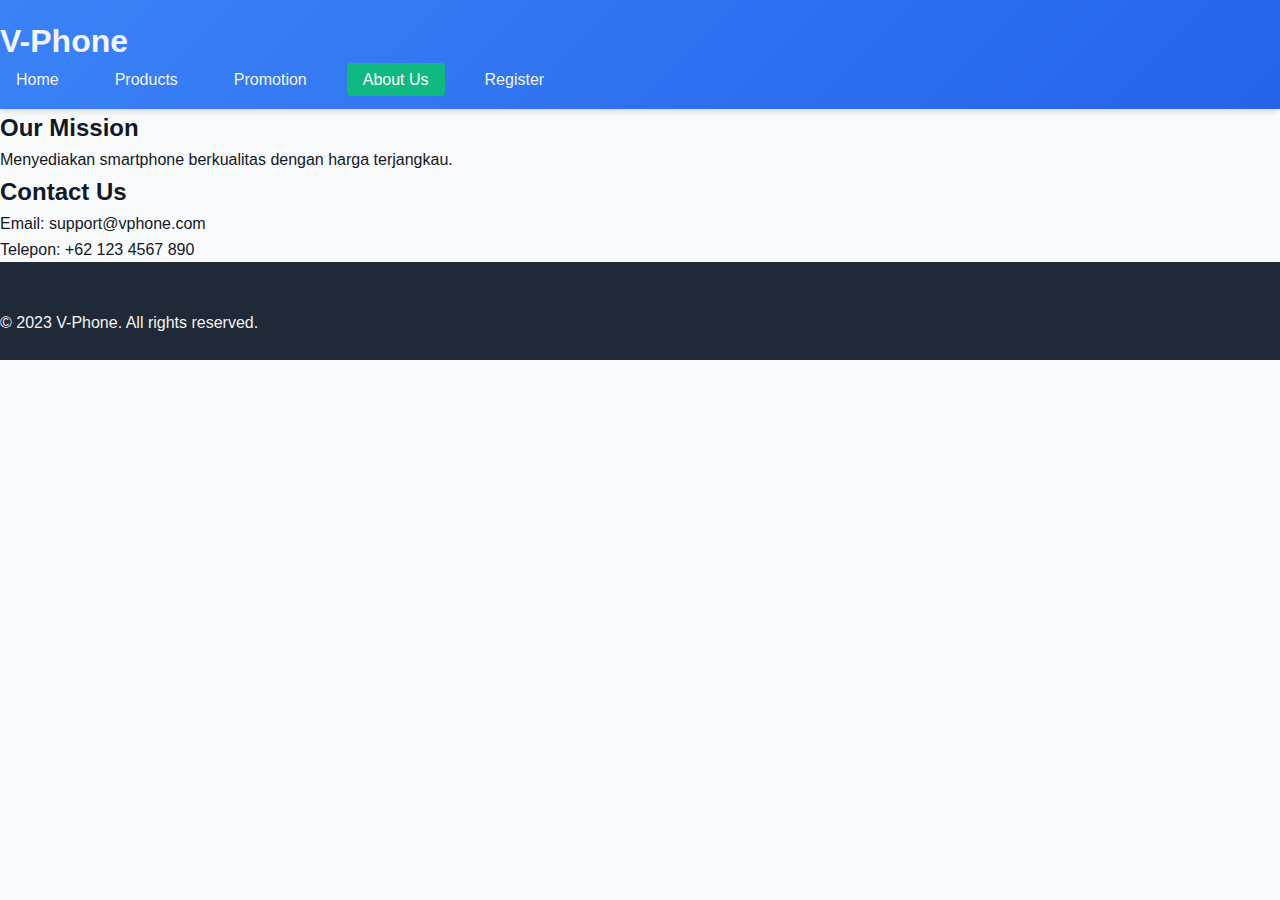
<file: about_us.html>
<!DOCTYPE html>
<html lang="en">
<head>
  <meta charset="UTF-8">
  <meta name="viewport" content="width=device-width, initial-scale=1.0">
  <title>V-Phone - About Us</title>
  <link rel="stylesheet" href="css/style.css">
</head>
<body>
  <header>
    <h1>V-Phone</h1>
    <nav>
      <ul>
        <li><a href="index.html">Home</a></li>
        <li><a href="products.html">Products</a></li>
        <li><a href="promotion.html">Promotion</a></li>
        <li><a href="about.html" class="active">About Us</a></li>
        <li><a href="register.html">Register</a></li>
      </ul>
    </nav>
  </header>

  <main>
    <section class="about-content">
      <h2>Our Mission</h2>
      <p>Menyediakan smartphone berkualitas dengan harga terjangkau.</p>
      
      <h2>Contact Us</h2>
      <p>Email: support@vphone.com</p>
      <p>Telepon: +62 123 4567 890</p>
    </section>
  </main>

  <footer>
    <p>&copy; 2023 V-Phone. All rights reserved.</p>
  </footer>
</body>
</html>
</file>
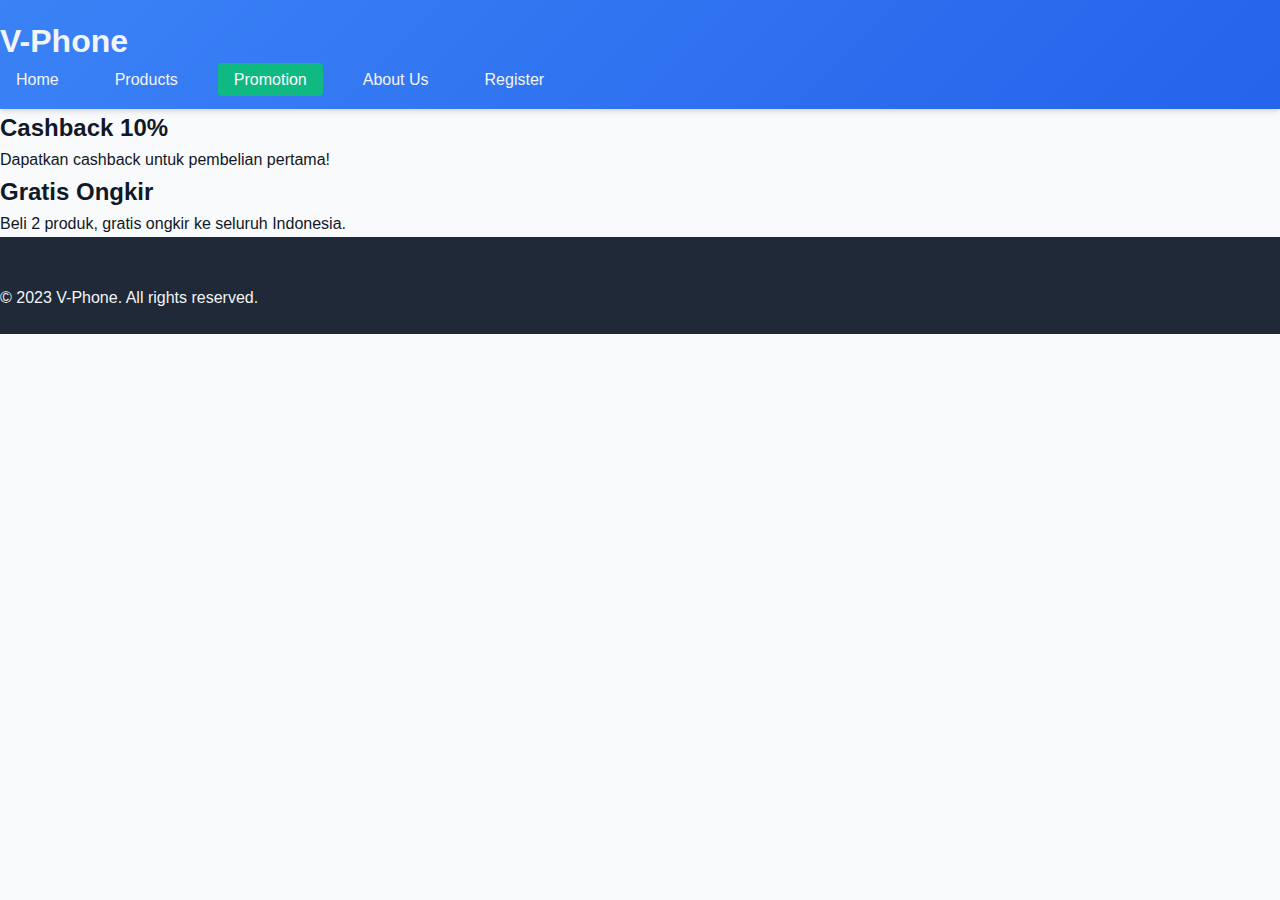
<file: promotion.html>
<!DOCTYPE html>
<html lang="en">
<head>
  <meta charset="UTF-8">
  <meta name="viewport" content="width=device-width, initial-scale=1.0">
  <title>V-Phone - Promotion</title>
  <link rel="stylesheet" href="css/style.css">
</head>
<body>
  <header>
    <h1>V-Phone</h1>
    <nav>
      <ul>
        <li><a href="index.html">Home</a></li>
        <li><a href="products.html">Products</a></li>
        <li><a href="promotion.html" class="active">Promotion</a></li>
        <li><a href="about.html">About Us</a></li>
        <li><a href="register.html">Register</a></li>
      </ul>
    </nav>
  </header>

  <main>
    <section class="promo-cards">
      <div class="promo-card">
        <h2>Cashback 10%</h2>
        <p>Dapatkan cashback untuk pembelian pertama!</p>
      </div>
      <div class="promo-card">
        <h2>Gratis Ongkir</h2>
        <p>Beli 2 produk, gratis ongkir ke seluruh Indonesia.</p>
      </div>
    </section>
  </main>

  <footer>
    <p>&copy; 2023 V-Phone. All rights reserved.</p>
  </footer>
</body>
</html>
</file>
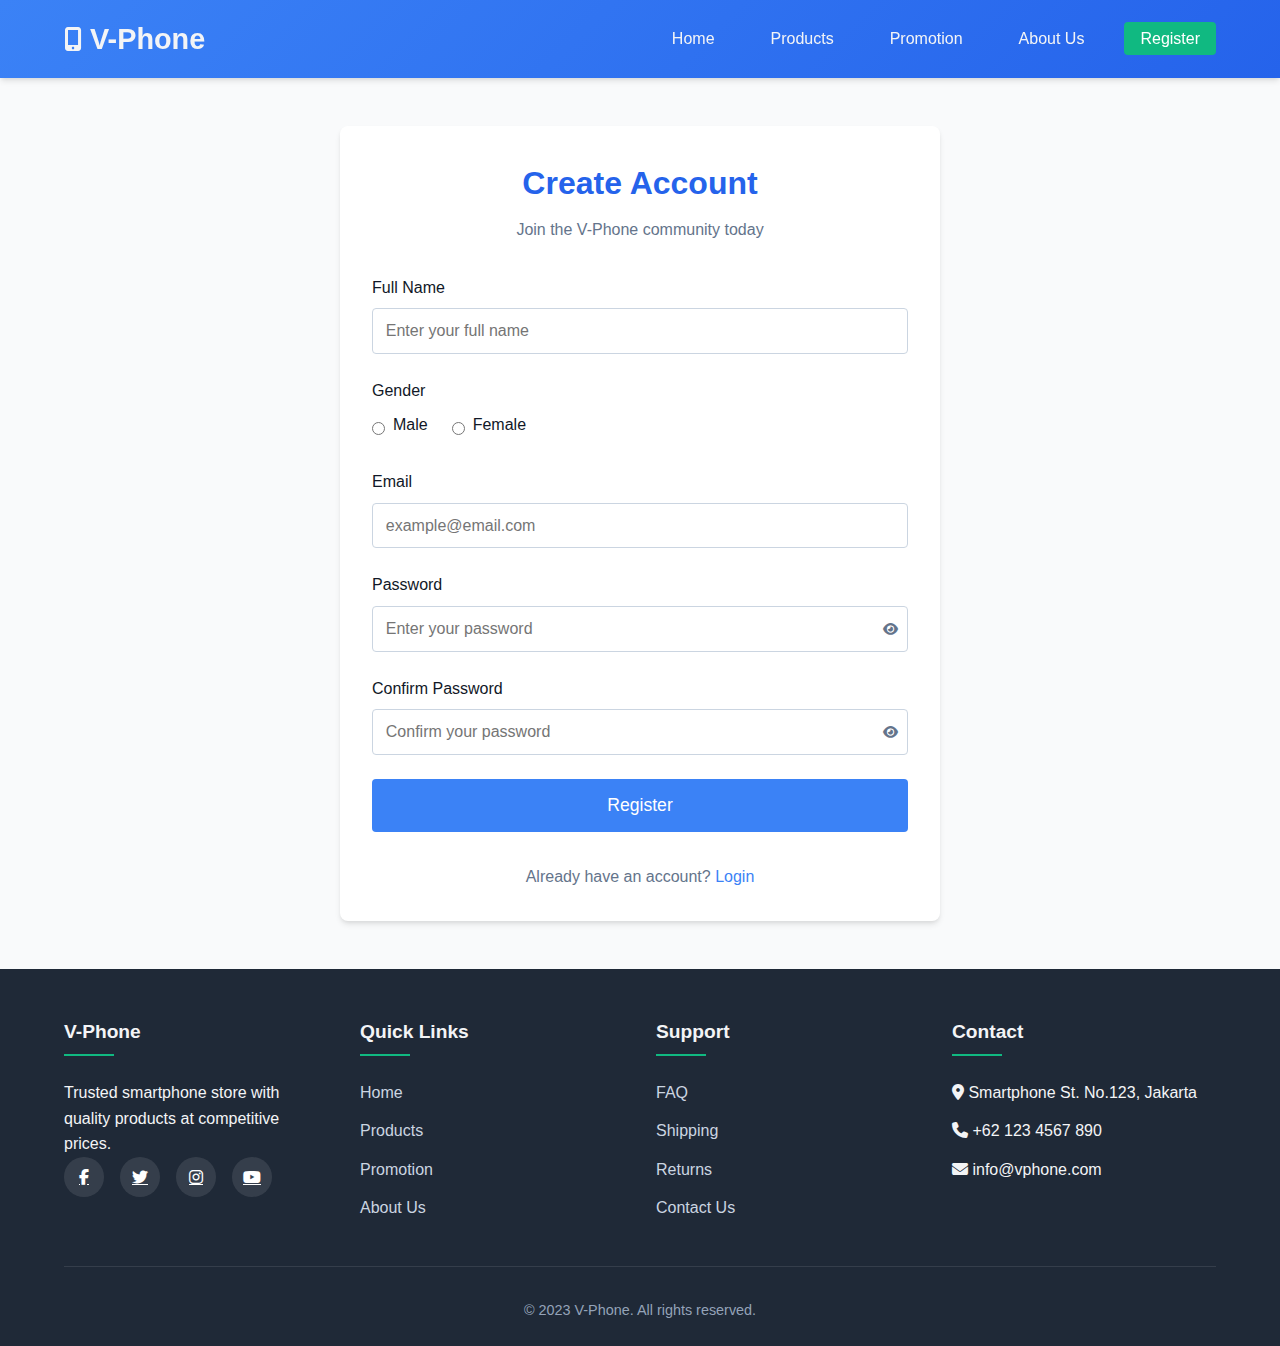
<file: register.html>
<!DOCTYPE html>
<html lang="en">
<head>
  <meta charset="UTF-8">
  <meta name="viewport" content="width=device-width, initial-scale=1.0">
  <title>V-Phone - Register</title>
  <link rel="stylesheet" href="css/style.css">
  <link rel="stylesheet" href="https://cdnjs.cloudflare.com/ajax/libs/font-awesome/6.4.0/css/all.min.css">
  <style>
    /* Additional styles for the registration page */
    .register-container {
      width: 90%;
      max-width: 600px;
      margin: 3rem auto;
      background-color: white;
      border-radius: 8px;
      box-shadow: var(--shadow);
      padding: 2rem;
    }

    .register-header {
      text-align: center;
      margin-bottom: 2rem;
    }

    .register-header h2 {
      color: var(--primary-dark);
      font-size: 2rem;
      margin-bottom: 0.5rem;
    }

    .register-header p {
      color: #64748b;
    }

    .form-group {
      margin-bottom: 1.5rem;
    }

    .form-group label {
      display: block;
      margin-bottom: 0.5rem;
      font-weight: 500;
      color: var(--text-dark);
    }

    .form-group input {
      width: 100%;
      padding: 0.8rem;
      border: 1px solid #cbd5e1;
      border-radius: 4px;
      font-size: 1rem;
      transition: border-color 0.3s;
    }

    .form-group input:focus {
      outline: none;
      border-color: var(--primary-color);
      box-shadow: 0 0 0 3px rgba(59, 130, 246, 0.1);
    }

    .gender-options {
      display: flex;
      gap: 1.5rem;
      margin-top: 0.5rem;
    }

    .gender-option {
      display: flex;
      align-items: center;
      gap: 0.5rem;
    }

    .gender-option input[type="radio"] {
      width: auto;
    }

    .password-field {
      position: relative;
    }

    .password-toggle {
      position: absolute;
      right: 10px;
      top: 50%;
      transform: translateY(-50%);
      background: none;
      border: none;
      color: #64748b;
      cursor: pointer;
    }

    .register-btn {
      display: block;
      width: 100%;
      padding: 1rem;
      background-color: var(--primary-color);
      color: white;
      border: none;
      border-radius: 4px;
      font-size: 1.1rem;
      font-weight: 500;
      cursor: pointer;
      transition: all 0.3s ease;
      margin-top: 1.5rem;
    }

    .register-btn:hover {
      background-color: var(--primary-dark);
      transform: translateY(-2px);
    }

    .form-footer {
      text-align: center;
      margin-top: 2rem;
      color: #64748b;
    }

    .form-footer a {
      color: var(--primary-color);
      text-decoration: none;
      font-weight: 500;
    }

    .form-footer a:hover {
      text-decoration: underline;
    }

    .error-message {
      color: #dc2626;
      font-size: 0.85rem;
      margin-top: 0.5rem;
      display: none;
    }

    .input-error {
      border-color: #dc2626 !important;
    }

    .input-success {
      border-color: var(--secondary-color) !important;
    }

    .success-icon, .error-icon {
      position: absolute;
      right: 10px;
      top: 50%;
      transform: translateY(-50%);
      display: none;
    }

    .success-icon {
      color: var(--secondary-color);
    }

    .error-icon {
      color: #dc2626;
    }

    .form-field {
      position: relative;
    }

    @media screen and (max-width: 480px) {
      .register-container {
        padding: 1.5rem;
      }
    }
  </style>
</head>
<body>
  <header>
    <div class="container header-content">
      <div class="logo">
        <i class="fas fa-mobile-alt"></i>
        <span>V-Phone</span>
      </div>
      <button class="mobile-menu-btn">
        <i class="fas fa-bars"></i>
      </button>
      <nav>
        <ul>
          <li><a href="index.html">Home</a></li>
          <li><a href="products.html">Products</a></li>
          <li><a href="promotion.html">Promotion</a></li>
          <li><a href="about.html">About Us</a></li>
          <li><a href="register.html" class="active">Register</a></li>
        </ul>
      </nav>
    </div>
  </header>

  <main>
    <div class="container">
      <div class="register-container">
        <div class="register-header">
          <h2>Create Account</h2>
          <p>Join the V-Phone community today</p>
        </div>
        
        <form id="register-form">
          <div class="form-group">
            <label for="name">Full Name</label>
            <div class="form-field">
              <input type="text" id="name" placeholder="Enter your full name" required>
              <i class="fas fa-check success-icon"></i>
              <i class="fas fa-times error-icon"></i>
            </div>
            <div class="error-message" id="name-error">Name cannot be empty</div>
          </div>
          
          <div class="form-group">
            <label>Gender</label>
            <div class="gender-options">
              <div class="gender-option">
                <input type="radio" id="male" name="gender" value="male" required>
                <label for="male">Male</label>
              </div>
              <div class="gender-option">
                <input type="radio" id="female" name="gender" value="female">
                <label for="female">Female</label>
              </div>
            </div>
            <div class="error-message" id="gender-error">Please select a gender</div>
          </div>
          
          <div class="form-group">
            <label for="email">Email</label>
            <div class="form-field">
              <input type="email" id="email" placeholder="example@email.com" required>
              <i class="fas fa-check success-icon"></i>
              <i class="fas fa-times error-icon"></i>
            </div>
            <div class="error-message" id="email-error">Please enter a valid email</div>
          </div>
          
          <div class="form-group">
            <label for="password">Password</label>
            <div class="form-field password-field">
              <input type="password" id="password" placeholder="Enter your password" minlength="8" required>
              <button type="button" class="password-toggle" id="toggle-password">
                <i class="fas fa-eye"></i>
              </button>
              <i class="fas fa-check success-icon"></i>
              <i class="fas fa-times error-icon"></i>
            </div>
            <div class="error-message" id="password-error">Password must be at least 8 characters</div>
          </div>
          
          <div class="form-group">
            <label for="confirm-password">Confirm Password</label>
            <div class="form-field password-field">
              <input type="password" id="confirm-password" placeholder="Confirm your password" required>
              <button type="button" class="password-toggle" id="toggle-confirm-password">
                <i class="fas fa-eye"></i>
              </button>
              <i class="fas fa-check success-icon"></i>
              <i class="fas fa-times error-icon"></i>
            </div>
            <div class="error-message" id="confirm-password-error">Passwords do not match</div>
          </div>
          
          <button type="submit" class="register-btn">Register</button>
          
          <div class="form-footer">
            <p>Already have an account? <a href="login.html">Login</a></p>
          </div>
        </form>
      </div>
    </div>
  </main>

  <footer>
    <div class="container">
      <div class="footer-content">
        <div class="footer-column">
          <h3>V-Phone</h3>
          <p>Trusted smartphone store with quality products at competitive prices.</p>
          <div class="social-links">
            <a href="#"><i class="fab fa-facebook-f"></i></a>
            <a href="#"><i class="fab fa-twitter"></i></a>
            <a href="#"><i class="fab fa-instagram"></i></a>
            <a href="#"><i class="fab fa-youtube"></i></a>
          </div>
        </div>
        <div class="footer-column">
          <h3>Quick Links</h3>
          <ul class="footer-links">
            <li><a href="index.html">Home</a></li>
            <li><a href="products.html">Products</a></li>
            <li><a href="promotion.html">Promotion</a></li>
            <li><a href="about.html">About Us</a></li>
          </ul>
        </div>
        <div class="footer-column">
          <h3>Support</h3>
          <ul class="footer-links">
            <li><a href="#">FAQ</a></li>
            <li><a href="#">Shipping</a></li>
            <li><a href="#">Returns</a></li>
            <li><a href="#">Contact Us</a></li>
          </ul>
        </div>
        <div class="footer-column">
          <h3>Contact</h3>
          <ul class="footer-links">
            <li><i class="fas fa-map-marker-alt"></i> Smartphone St. No.123, Jakarta</li>
            <li><i class="fas fa-phone"></i> +62 123 4567 890</li>
            <li><i class="fas fa-envelope"></i> info@vphone.com</li>
          </ul>
        </div>
      </div>
      <div class="footer-bottom">
        <p>&copy; 2023 V-Phone. All rights reserved.</p>
      </div>
    </div>
  </footer>

  <script>
    // Mobile menu toggle
    const mobileMenuBtn = document.querySelector('.mobile-menu-btn');
    const nav = document.querySelector('nav');
    
    if (mobileMenuBtn) {
      mobileMenuBtn.addEventListener('click', () => {
        nav.classList.toggle('open');
      });
    }

    // Password visibility toggle
    const togglePassword = document.getElementById('toggle-password');
    const toggleConfirmPassword = document.getElementById('toggle-confirm-password');
    const passwordInput = document.getElementById('password');
    const confirmPasswordInput = document.getElementById('confirm-password');
    
    togglePassword.addEventListener('click', function() {
      const type = passwordInput.getAttribute('type') === 'password' ? 'text' : 'password';
      passwordInput.setAttribute('type', type);
      this.querySelector('i').classList.toggle('fa-eye');
      this.querySelector('i').classList.toggle('fa-eye-slash');
    });
    
    toggleConfirmPassword.addEventListener('click', function() {
      const type = confirmPasswordInput.getAttribute('type') === 'password' ? 'text' : 'password';
      confirmPasswordInput.setAttribute('type', type);
      this.querySelector('i').classList.toggle('fa-eye');
      this.querySelector('i').classList.toggle('fa-eye-slash');
    });

    // Form validation
    const form = document.getElementById('register-form');
    const nameInput = document.getElementById('name');
    const emailInput = document.getElementById('email');
    const genderInputs = document.querySelectorAll('input[name="gender"]');
    
    // Show error message
    function showError(input, message) {
      const formField = input.parentElement;
      const errorDisplay = formField.nextElementSibling;
      
      // Add error classes
      input.classList.add('input-error');
      input.classList.remove('input-success');
      
      // Show error icon
      if (formField.querySelector('.error-icon')) {
        formField.querySelector('.error-icon').style.display = 'block';
        formField.querySelector('.success-icon').style.display = 'none';
      }
      
      // Show error message
      errorDisplay.textContent = message;
      errorDisplay.style.display = 'block';
      
      return false;
    }
    
    // Show success 
    function showSuccess(input) {
      const formField = input.parentElement;
      const errorDisplay = formField.nextElementSibling;
      
      // Add success classes
      input.classList.remove('input-error');
      input.classList.add('input-success');
      
      // Show success icon
      if (formField.querySelector('.success-icon')) {
        formField.querySelector('.success-icon').style.display = 'block';
        formField.querySelector('.error-icon').style.display = 'none';
      }
      
      // Hide error message
      errorDisplay.style.display = 'none';
      
      return true;
    }
    
    // Check if email is valid
    function isValidEmail(email) {
      const re = /^(([^<>()\[\]\\.,;:\s@"]+(\.[^<>()\[\]\\.,;:\s@"]+)*)|(".+"))@((\[[0-9]{1,3}\.[0-9]{1,3}\.[0-9]{1,3}\.[0-9]{1,3}])|(([a-zA-Z\-0-9]+\.)+[a-zA-Z]{2,}))$/;
      return re.test(String(email).toLowerCase());
    }
    
    // Check name
    function checkName() {
      let valid = false;
      const name = nameInput.value.trim();
      
      if (name === '') {
        showError(nameInput, 'Name cannot be empty');
      } else if (name.length < 3) {
        showError(nameInput, 'Name must be at least 3 characters');
      } else {
        showSuccess(nameInput);
        valid = true;
      }
      
      return valid;
    }
    
    // Check email
    function checkEmail() {
      let valid = false;
      const email = emailInput.value.trim();
      
      if (email === '') {
        showError(emailInput, 'Email cannot be empty');
      } else if (!isValidEmail(email)) {
        showError(emailInput, 'Please enter a valid email format');
      } else {
        showSuccess(emailInput);
        valid = true;
      }
      
      return valid;
    }
    
    // Check gender
    function checkGender() {
      let valid = false;
      const genderError = document.getElementById('gender-error');
      
      // Check if any gender is selected
      for (const genderInput of genderInputs) {
        if (genderInput.checked) {
          valid = true;
          break;
        }
      }
      
      if (!valid) {
        genderError.style.display = 'block';
      } else {
        genderError.style.display = 'none';
      }
      
      return valid;
    }
    
    // Check password
    function checkPassword() {
      let valid = false;
      const password = passwordInput.value.trim();
      
      if (password === '') {
        showError(passwordInput, 'Password cannot be empty');
      } else if (password.length < 8) {
        showError(passwordInput, 'Password must be at least 8 characters');
      } else {
        showSuccess(passwordInput);
        valid = true;
      }
      
      return valid;
    }
    
    // Check password confirmation
    function checkConfirmPassword() {
      let valid = false;
      const password = passwordInput.value.trim();
      const confirmPassword = confirmPasswordInput.value.trim();
      
      if (confirmPassword === '') {
        showError(confirmPasswordInput, 'Confirm password cannot be empty');
      } else if (confirmPassword !== password) {
        showError(confirmPasswordInput, 'Passwords do not match');
      } else {
        showSuccess(confirmPasswordInput);
        valid = true;
      }
      
      return valid;
    }
    
    // Add event listeners for real-time validation
    nameInput.addEventListener('blur', checkName);
    emailInput.addEventListener('blur', checkEmail);
    passwordInput.addEventListener('blur', checkPassword);
    confirmPasswordInput.addEventListener('blur', checkConfirmPassword);
    
    // For gender, we'll check on form submit
    genderInputs.forEach(input => {
      input.addEventListener('change', checkGender);
    });
    
    // Form submit event
    form.addEventListener('submit', function(e) {
      e.preventDefault();
      
      // Validate all fields
      let isNameValid = checkName(),
          isEmailValid = checkEmail(),
          isGenderValid = checkGender(),
          isPasswordValid = checkPassword(),
          isConfirmPasswordValid = checkConfirmPassword();
      
      let isFormValid = isNameValid && 
                        isEmailValid && 
                        isGenderValid && 
                        isPasswordValid && 
                        isConfirmPasswordValid;
      
      // If all validations pass
      if (isFormValid) {
        // Here you'd typically submit the form to your server
        alert('Registration successful! Thank you for signing up.');
        form.reset();
        
        // Reset success indicators
        const successInputs = document.querySelectorAll('.input-success');
        successInputs.forEach(input => {
          input.classList.remove('input-success');
        });
        
        const successIcons = document.querySelectorAll('.success-icon');
        successIcons.forEach(icon => {
          icon.style.display = 'none';
        });
      }
    });
  </script>
</body>
</html>
</file>
<file: css/style.css>
:root {
  --primary-color: #3b82f6;
  --primary-dark: #2563eb;
  --secondary-color: #10b981;
  --accent-color: #f59e0b;
  --dark-bg: #1f2937;
  --light-bg: #f9fafb;
  --text-dark: #111827;
  --text-light: #f3f4f6;
  --shadow: 0 4px 6px -1px rgba(0, 0, 0, 0.1),
    0 2px 4px -1px rgba(0, 0, 0, 0.06);
}

* {
  margin: 0;
  padding: 0;
  box-sizing: border-box;
}

body {
  font-family: "Segoe UI", Roboto, "Helvetica Neue", Arial, sans-serif;
  background-color: var(--light-bg);
  color: var(--text-dark);
  line-height: 1.6;
}

.container {
  width: 90%;
  max-width: 1200px;
  margin: 0 auto;
}

header {
  background: linear-gradient(
    135deg,
    var(--primary-color),
    var(--primary-dark)
  );
  color: var(--text-light);
  padding: 1rem 0;
  box-shadow: var(--shadow);
  position: sticky;
  top: 0;
  z-index: 100;
}

.header-content {
  display: flex;
  justify-content: space-between;
  align-items: center;
}

.logo {
  display: flex;
  align-items: center;
  gap: 0.5rem;
  font-size: 1.8rem;
  font-weight: 700;
}

.logo i {
  font-size: 1.5rem;
}

nav ul {
  list-style: none;
  display: flex;
  gap: 1.5rem;
}

nav a {
  color: var(--text-light);
  text-decoration: none;
  font-weight: 500;
  font-size: 1rem;
  padding: 0.5rem 1rem;
  border-radius: 4px;
  transition: all 0.3s ease;
}

nav a:hover {
  background-color: rgba(255, 255, 255, 0.1);
}

nav a.active {
  background-color: var(--secondary-color);
  color: white;
}

.mobile-menu-btn {
  display: none;
  background: none;
  border: none;
  color: white;
  font-size: 1.5rem;
  cursor: pointer;
}

.slider {
  position: relative;
  height: 500px;
  overflow: hidden;
  margin-bottom: 3rem;
  border-radius: 0 0 10px 10px;
  box-shadow: var(--shadow);
}

.slide {
  position: absolute;
  top: 0;
  left: 0;
  width: 100%;
  height: 100%;
  background-size: cover;
  background-position: center;
  opacity: 0;
  transition: opacity 1s ease-in-out;
  display: flex;
  align-items: center;
  justify-content: flex-start;
  padding-left: 10%;
}

.slide.active {
  opacity: 1;
}

.slide:nth-child(1) {
  background-image: linear-gradient(rgba(0, 0, 0, 0.5), rgba(0, 0, 0, 0.5)),
    url("../assets/img/w273.png");
  background-size: contain;
  background-position: center;
}

.slide:nth-child(2) {
  background-image: linear-gradient(rgba(0, 0, 0, 0.5), rgba(0, 0, 0, 0.5)),
    url("../assets/img/w273 (1).png");
  background-size: contain;
  background-position: center;
}

.slide:nth-child(3) {
  background-image: linear-gradient(rgba(0, 0, 0, 0.5), rgba(0, 0, 0, 0.5)),
    url("../assets/img/w273 (2).png");
  background-size: contain;
  background-position: center;
}

.slide-content {
  max-width: 600px;
  color: white;
  text-shadow: 1px 1px 3px rgba(0, 0, 0, 0.5);
}

.slide-content h2 {
  font-size: 2.5rem;
  margin-bottom: 1rem;
}

.slide-content p {
  font-size: 1.2rem;
  margin-bottom: 2rem;
}

.btn {
  display: inline-block;
  padding: 0.8rem 1.5rem;
  background-color: var(--secondary-color);
  color: white;
  text-decoration: none;
  border-radius: 4px;
  transition: all 0.3s ease;
  font-weight: 500;
}

.btn:hover {
  background-color: #0ea271;
  transform: translateY(-2px);
}

.slider-controls {
  position: absolute;
  bottom: 20px;
  left: 0;
  width: 100%;
  display: flex;
  justify-content: center;
  gap: 10px;
}

.slider-dot {
  width: 12px;
  height: 12px;
  border-radius: 50%;
  background-color: rgba(255, 255, 255, 0.5);
  cursor: pointer;
  transition: all 0.3s ease;
}

.slider-dot.active {
  background-color: white;
}

.section-title {
  text-align: center;
  margin-bottom: 2rem;
  position: relative;
  font-size: 2rem;
  color: var(--primary-dark);
}

.section-title::after {
  content: "";
  position: absolute;
  bottom: -10px;
  left: 50%;
  transform: translateX(-50%);
  width: 100px;
  height: 3px;
  background-color: var(--secondary-color);
}

.products {
  display: grid;
  grid-template-columns: repeat(auto-fill, minmax(280px, 1fr));
  gap: 2rem;
  margin-bottom: 3rem;
}

.product-card {
  background-color: white;
  border-radius: 8px;
  overflow: hidden;
  box-shadow: var(--shadow);
  transition: transform 0.3s ease;
}

.product-card:hover {
  transform: translateY(-5px);
}

.product-img {
  height: 200px;
  background-color: #f3f4f6;
  overflow: hidden;
}

.product-img img {
  width: 100%;
  height: 100%;
  object-fit: contain;
  transition: transform 0.5s ease;
}

.product-card:hover .product-img img {
  transform: scale(1.05);
}

.product-info {
  padding: 1.5rem;
}

.product-title {
  font-size: 1.2rem;
  margin-bottom: 0.5rem;
  color: var(--text-dark);
}

.product-price {
  font-size: 1.3rem;
  font-weight: 700;
  color: var(--primary-dark);
  margin-bottom: 1rem;
}

.product-rating {
  color: var(--accent-color);
  margin-bottom: 1rem;
}

.product-btn {
  display: block;
  width: 100%;
  padding: 0.8rem;
  background-color: var(--primary-color);
  color: white;
  text-align: center;
  text-decoration: none;
  border-radius: 4px;
  transition: all 0.3s ease;
}

.product-btn:hover {
  background-color: var(--primary-dark);
}

.features {
  padding: 4rem 0;
  background-color: #edf2f7;
}

.features-grid {
  display: grid;
  grid-template-columns: repeat(auto-fit, minmax(250px, 1fr));
  gap: 2rem;
}

.feature-card {
  background-color: white;
  border-radius: 8px;
  padding: 2rem;
  text-align: center;
  box-shadow: var(--shadow);
}

.feature-icon {
  font-size: 2.5rem;
  color: var(--primary-color);
  margin-bottom: 1rem;
}

.feature-title {
  font-size: 1.2rem;
  margin-bottom: 1rem;
  color: var(--text-dark);
}

/* Newsletter */
.newsletter {
  padding: 4rem 0;
  background-color: var(--dark-bg);
  color: var(--text-light);
  text-align: center;
}

.newsletter h2 {
  margin-bottom: 1rem;
  font-size: 1.8rem;
}

.newsletter p {
  margin-bottom: 2rem;
  max-width: 600px;
  margin-left: auto;
  margin-right: auto;
}

.newsletter-form {
  display: flex;
  max-width: 500px;
  margin: 0 auto;
}

.newsletter-form input {
  flex-grow: 1;
  padding: 0.8rem;
  border: none;
  border-radius: 4px 0 0 4px;
}

.newsletter-form button {
  padding: 0 1.5rem;
  background-color: var(--secondary-color);
  color: white;
  border: none;
  border-radius: 0 4px 4px 0;
  cursor: pointer;
  transition: background-color 0.3s ease;
}

.newsletter-form button:hover {
  background-color: #0ea271;
}

footer {
  background-color: var(--dark-bg);
  color: var(--text-light);
  padding: 3rem 0 1.5rem;
}

.footer-content {
  display: grid;
  grid-template-columns: repeat(auto-fit, minmax(200px, 1fr));
  gap: 2rem;
  margin-bottom: 2rem;
}

.footer-column h3 {
  font-size: 1.2rem;
  margin-bottom: 1.5rem;
  position: relative;
  padding-bottom: 0.5rem;
}

.footer-column h3::after {
  content: "";
  position: absolute;
  bottom: 0;
  left: 0;
  width: 50px;
  height: 2px;
  background-color: var(--secondary-color);
}

.footer-links {
  list-style: none;
}

.footer-links li {
  margin-bottom: 0.8rem;
}

.footer-links a {
  color: #cbd5e1;
  text-decoration: none;
  transition: color 0.3s ease;
}

.footer-links a:hover {
  color: white;
}

.social-links {
  display: flex;
  gap: 1rem;
}

.social-links a {
  display: flex;
  align-items: center;
  justify-content: center;
  width: 40px;
  height: 40px;
  border-radius: 50%;
  background-color: rgba(255, 255, 255, 0.1);
  color: white;
  transition: all 0.3s ease;
}

.social-links a:hover {
  background-color: var(--secondary-color);
  transform: translateY(-3px);
}

.footer-bottom {
  text-align: center;
  padding-top: 2rem;
  border-top: 1px solid rgba(255, 255, 255, 0.1);
  font-size: 0.9rem;
  color: #94a3b8;
}

@media screen and (max-width: 768px) {
  .header-content {
    flex-direction: column;
    text-align: center;
  }

  .logo {
    margin-bottom: 1rem;
  }

  nav ul {
    flex-direction: column;
    align-items: center;
  }

  .slide-content h2 {
    font-size: 2rem;
  }

  .slide-content p {
    font-size: 1rem;
  }

  .mobile-menu-btn {
    display: block;
    position: absolute;
    top: 20px;
    right: 20px;
  }

  nav ul {
    display: none;
  }

  nav.open ul {
    display: flex;
    position: absolute;
    top: 70px;
    left: 0;
    width: 100%;
    background-color: var(--primary-dark);
    flex-direction: column;
    padding: 1rem 0;
  }

  .slider {
    height: 400px;
  }
}

@media screen and (max-width: 480px) {
  .slider {
    height: 300px;
  }

  .slide-content h2 {
    font-size: 1.5rem;
  }

  .newsletter-form {
    flex-direction: column;
    gap: 1rem;
  }

  .newsletter-form input,
  .newsletter-form button {
    width: 100%;
    border-radius: 4px;
  }
}
</file>
